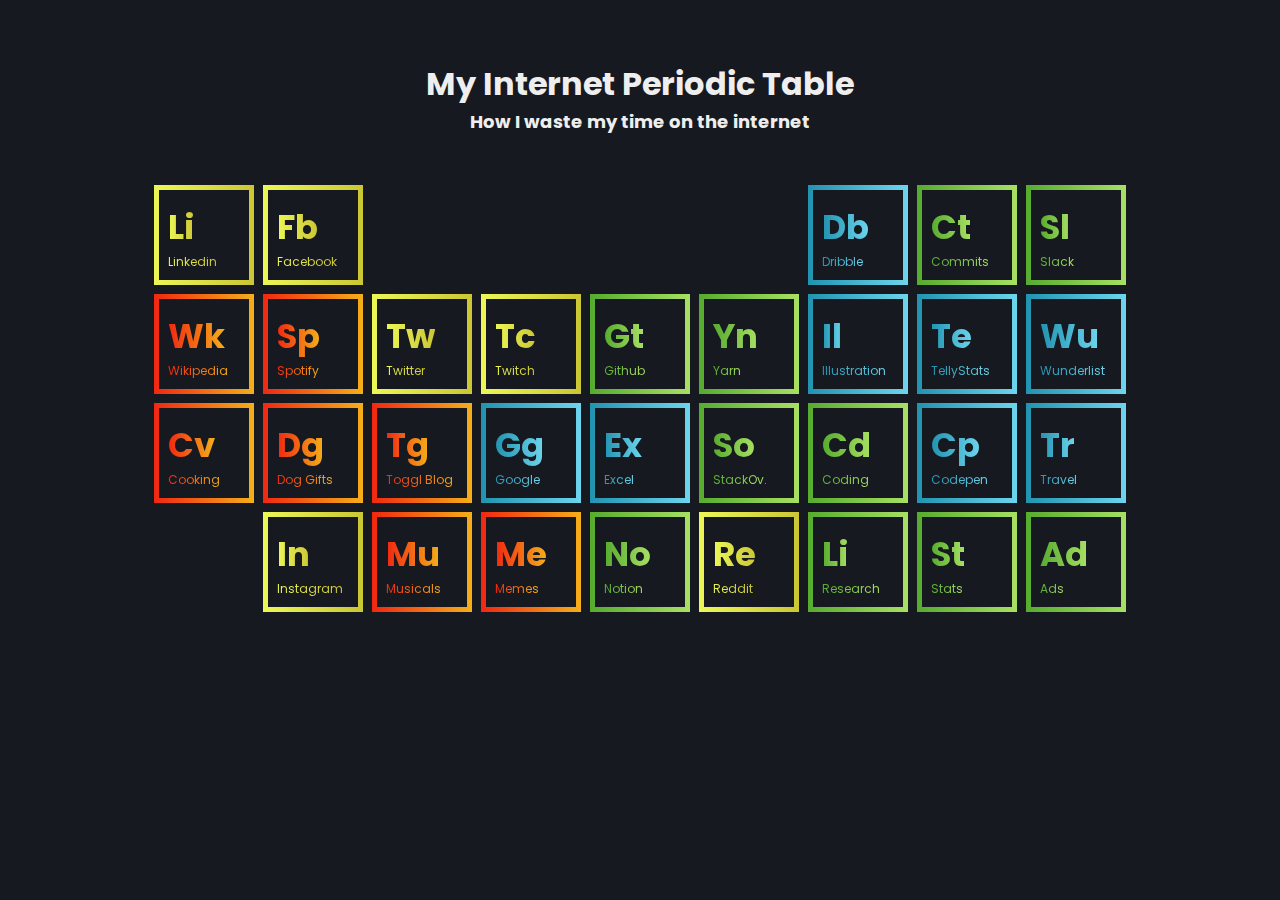
<file: index.html>
<!DOCTYPE html>

<head>
    <link rel="stylesheet" href="./public/css/main.css">
    <link href="https://fonts.googleapis.com/css?family=Poppins&display=swap" rel="stylesheet">
</head>

<html>

    <body class="container">
        <h1>My Internet Periodic Table</h1>
        <h2>How I waste my time on the internet</h2>

        <div class="table__container">

            <div class="table__container-block table__container-block--1">
                <span class="table__container-block-main table__container-block-main--1">Li</span>
                <span class="table__container-block-secondary table__container-block-secondary--1">Linkedin</span>
            </div>

            <div class="table__container-block table__container-block--1">
                <span class="table__container-block-main table__container-block-main--1">Fb</span>
                <span class="table__container-block-secondary table__container-block-secondary--1">Facebook</span>
            </div>

            <div class="table__container-block table__container-block--2">
                <span class="table__container-block-main table__container-block-main--2">Db</span>
                <span class="table__container-block-secondary table__container-block-secondary--2">Dribble</span>
            </div>

            <div class="table__container-block table__container-block--3">
                <span class="table__container-block-main table__container-block-main--3">Ct</span>
                <span class="table__container-block-secondary table__container-block-secondary--3">Commits</span>
            </div>

            <div class="table__container-block table__container-block--3">
                <span class="table__container-block-main table__container-block-main--3">Sl</span>
                <span class="table__container-block-secondary table__container-block-secondary--3">Slack</span>
            </div>

            <div class="table__container-block table__container-block--4">
                <span class="table__container-block-main table__container-block-main--4">Wk</span>
                <span class="table__container-block-secondary table__container-block-secondary--4">Wikipedia</span>
            </div>

            <div class="table__container-block table__container-block--4">
                <span class="table__container-block-main table__container-block-main--4">Sp</span>
                <span class="table__container-block-secondary table__container-block-secondary--4">Spotify</span>
            </div>

            <div class="table__container-block table__container-block--1">
                <span class="table__container-block-main table__container-block-main--1">Tw</span>
                <span class="table__container-block-secondary table__container-block-secondary--1">Twitter</span>
            </div>

            <div class="table__container-block table__container-block--1">
                <span class="table__container-block-main table__container-block-main--1">Tc</span>
                <span class="table__container-block-secondary table__container-block-secondary--1">Twitch</span>
            </div>

            <div class="table__container-block table__container-block--3">
                <span class="table__container-block-main table__container-block-main--3">Gt</span>
                <span class="table__container-block-secondary table__container-block-secondary--3">Github</span>
            </div>

            <div class="table__container-block table__container-block--3">
                <span class="table__container-block-main table__container-block-main--3">Yn</span>
                <span class="table__container-block-secondary table__container-block-secondary--3">Yarn</span>
            </div>

            <div class="table__container-block table__container-block--2">
                <span class="table__container-block-main table__container-block-main--2">Il</span>
                <span class="table__container-block-secondary table__container-block-secondary--2">Illustration</span>
            </div>

            <div class="table__container-block table__container-block--2">
                <span class="table__container-block-main table__container-block-main--2">Te</span>
                <span class="table__container-block-secondary table__container-block-secondary--2">TellyStats</span>
            </div>

            <div class="table__container-block table__container-block--2">
                <span class="table__container-block-main table__container-block-main--2">Wu</span>
                <span class="table__container-block-secondary table__container-block-secondary--2">Wunderlist</span>
            </div>

            <div class="table__container-block table__container-block--4">
                <span class="table__container-block-main table__container-block-main--4">Cv</span>
                <span class="table__container-block-secondary table__container-block-secondary--4">Cooking</span>
            </div>

            <div class="table__container-block table__container-block--4">
                <span class="table__container-block-main table__container-block-main--4">Dg</span>
                <span class="table__container-block-secondary table__container-block-secondary--4">Dog Gifts</span>
            </div>

            <div class="table__container-block table__container-block--4">
                <span class="table__container-block-main table__container-block-main--4">Tg</span>
                <span class="table__container-block-secondary table__container-block-secondary--4">Toggl Blog</span>
            </div>

            <div class="table__container-block table__container-block--2">
                <span class="table__container-block-main table__container-block-main--2">Gg</span>
                <span class="table__container-block-secondary table__container-block-secondary--2">Google</span>
            </div>

            <div class="table__container-block table__container-block--2">
                <span class="table__container-block-main table__container-block-main--2">Ex</span>
                <span class="table__container-block-secondary table__container-block-secondary--2">Excel</span>
            </div>

            <div class="table__container-block table__container-block--3">
                <span class="table__container-block-main table__container-block-main--3">So</span>
                <span class="table__container-block-secondary table__container-block-secondary--3">StackOv.</span>
            </div>

            <div class="table__container-block table__container-block--3">
                <span class="table__container-block-main table__container-block-main--3">Cd</span>
                <span class="table__container-block-secondary table__container-block-secondary--3">Coding</span>
            </div>

            <div class="table__container-block table__container-block--2">
                <span class="table__container-block-main table__container-block-main--2">Cp</span>
                <span class="table__container-block-secondary table__container-block-secondary--2">Codepen</span>
            </div>

            <div class="table__container-block table__container-block--2">
                <span class="table__container-block-main table__container-block-main--2">Tr</span>
                <span class="table__container-block-secondary table__container-block-secondary--2">Travel</span>
            </div>

            <div class="table__container-block table__container-block--1">
                <span class="table__container-block-main table__container-block-main--1">In</span>
                <span class="table__container-block-secondary table__container-block-secondary--1">Instagram</span>
            </div>

            <div class="table__container-block table__container-block--4">
                <span class="table__container-block-main table__container-block-main--4">Mu</span>
                <span class="table__container-block-secondary table__container-block-secondary--4">Musicals</span>
            </div>

            <div class="table__container-block table__container-block--4">
                <span class="table__container-block-main table__container-block-main--4">Me</span>
                <span class="table__container-block-secondary table__container-block-secondary--4">Memes</span>
            </div>

            <div class="table__container-block table__container-block--3">
                <span class="table__container-block-main table__container-block-main--3">No</span>
                <span class="table__container-block-secondary table__container-block-secondary--3">Notion</span>
            </div>

            <div class="table__container-block table__container-block--1">
                <span class="table__container-block-main table__container-block-main--1">Re</span>
                <span class="table__container-block-secondary table__container-block-secondary--1">Reddit</span>
            </div>

            <div class="table__container-block table__container-block--3">
                <span class="table__container-block-main table__container-block-main--3">Li</span>
                <span class="table__container-block-secondary table__container-block-secondary--3">Research</span>
            </div>
            
            <div class="table__container-block table__container-block--3">
                <span class="table__container-block-main table__container-block-main--3">St</span>
                <span class="table__container-block-secondary table__container-block-secondary--3">Stats</span>
            </div>

            <div class="table__container-block table__container-block--3">
                <span class="table__container-block-main table__container-block-main--3">Ad</span>
                <span class="table__container-block-secondary table__container-block-secondary--3">Ads</span>
            </div>

            <div class="empty-spacer empty-spacer-1"></div>
            <div class="empty-spacer empty-spacer-2"></div>

        </div>
        
    </body>


</html>
</file>
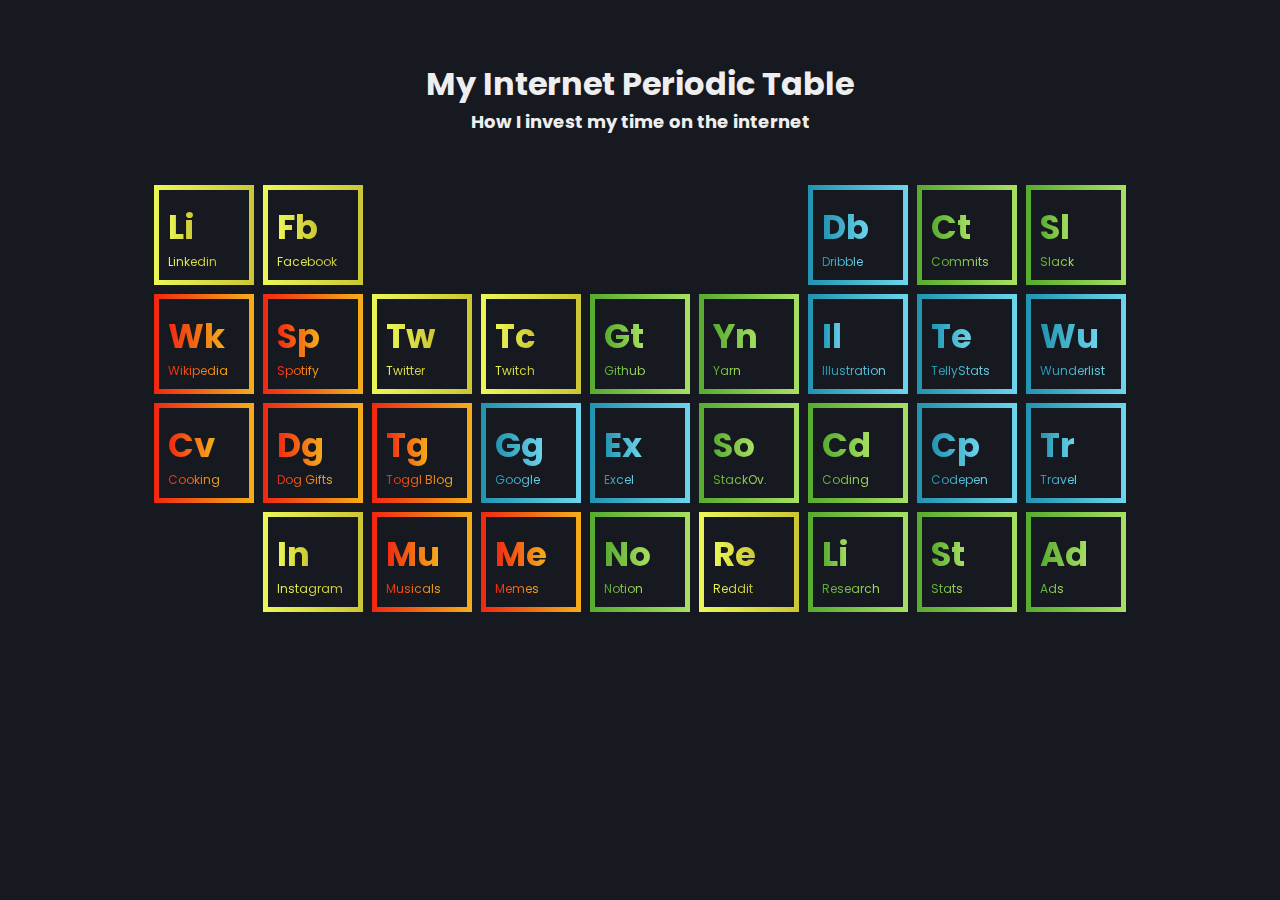
<file: index1.html>
<!DOCTYPE html>

<head>
    <link rel="stylesheet" href="./public/css/main.css">
    <link href="https://fonts.googleapis.com/css?family=Poppins&display=swap" rel="stylesheet">
</head>

<html>

    <body class="container">
        <h1>My Internet Periodic Table</h1>
        <h2>How I invest my time on the internet</h2>

        <div class="table__container">

            <div class="table__container-block table__container-block--1">
                <span class="table__container-block-main table__container-block-main--1">Li</span>
                <span class="table__container-block-secondary table__container-block-secondary--1">Linkedin</span>
            </div>

            <div class="table__container-block table__container-block--1">
                <span class="table__container-block-main table__container-block-main--1">Fb</span>
                <span class="table__container-block-secondary table__container-block-secondary--1">Facebook</span>
            </div>

            <div class="table__container-block table__container-block--2">
                <span class="table__container-block-main table__container-block-main--2">Db</span>
                <span class="table__container-block-secondary table__container-block-secondary--2">Dribble</span>
            </div>

            <div class="table__container-block table__container-block--3">
                <span class="table__container-block-main table__container-block-main--3">Ct</span>
                <span class="table__container-block-secondary table__container-block-secondary--3">Commits</span>
            </div>

            <div class="table__container-block table__container-block--3">
                <span class="table__container-block-main table__container-block-main--3">Sl</span>
                <span class="table__container-block-secondary table__container-block-secondary--3">Slack</span>
            </div>

            <div class="table__container-block table__container-block--4">
                <span class="table__container-block-main table__container-block-main--4">Wk</span>
                <span class="table__container-block-secondary table__container-block-secondary--4">Wikipedia</span>
            </div>

            <div class="table__container-block table__container-block--4">
                <span class="table__container-block-main table__container-block-main--4">Sp</span>
                <span class="table__container-block-secondary table__container-block-secondary--4">Spotify</span>
            </div>

            <div class="table__container-block table__container-block--1">
                <span class="table__container-block-main table__container-block-main--1">Tw</span>
                <span class="table__container-block-secondary table__container-block-secondary--1">Twitter</span>
            </div>

            <div class="table__container-block table__container-block--1">
                <span class="table__container-block-main table__container-block-main--1">Tc</span>
                <span class="table__container-block-secondary table__container-block-secondary--1">Twitch</span>
            </div>

            <div class="table__container-block table__container-block--3">
                <span class="table__container-block-main table__container-block-main--3">Gt</span>
                <span class="table__container-block-secondary table__container-block-secondary--3">Github</span>
            </div>

            <div class="table__container-block table__container-block--3">
                <span class="table__container-block-main table__container-block-main--3">Yn</span>
                <span class="table__container-block-secondary table__container-block-secondary--3">Yarn</span>
            </div>

            <div class="table__container-block table__container-block--2">
                <span class="table__container-block-main table__container-block-main--2">Il</span>
                <span class="table__container-block-secondary table__container-block-secondary--2">Illustration</span>
            </div>

            <div class="table__container-block table__container-block--2">
                <span class="table__container-block-main table__container-block-main--2">Te</span>
                <span class="table__container-block-secondary table__container-block-secondary--2">TellyStats</span>
            </div>

            <div class="table__container-block table__container-block--2">
                <span class="table__container-block-main table__container-block-main--2">Wu</span>
                <span class="table__container-block-secondary table__container-block-secondary--2">Wunderlist</span>
            </div>

            <div class="table__container-block table__container-block--4">
                <span class="table__container-block-main table__container-block-main--4">Cv</span>
                <span class="table__container-block-secondary table__container-block-secondary--4">Cooking</span>
            </div>

            <div class="table__container-block table__container-block--4">
                <span class="table__container-block-main table__container-block-main--4">Dg</span>
                <span class="table__container-block-secondary table__container-block-secondary--4">Dog Gifts</span>
            </div>

            <div class="table__container-block table__container-block--4">
                <span class="table__container-block-main table__container-block-main--4">Tg</span>
                <span class="table__container-block-secondary table__container-block-secondary--4">Toggl Blog</span>
            </div>

            <div class="table__container-block table__container-block--2">
                <span class="table__container-block-main table__container-block-main--2">Gg</span>
                <span class="table__container-block-secondary table__container-block-secondary--2">Google</span>
            </div>

            <div class="table__container-block table__container-block--2">
                <span class="table__container-block-main table__container-block-main--2">Ex</span>
                <span class="table__container-block-secondary table__container-block-secondary--2">Excel</span>
            </div>

            <div class="table__container-block table__container-block--3">
                <span class="table__container-block-main table__container-block-main--3">So</span>
                <span class="table__container-block-secondary table__container-block-secondary--3">StackOv.</span>
            </div>

            <div class="table__container-block table__container-block--3">
                <span class="table__container-block-main table__container-block-main--3">Cd</span>
                <span class="table__container-block-secondary table__container-block-secondary--3">Coding</span>
            </div>

            <div class="table__container-block table__container-block--2">
                <span class="table__container-block-main table__container-block-main--2">Cp</span>
                <span class="table__container-block-secondary table__container-block-secondary--2">Codepen</span>
            </div>

            <div class="table__container-block table__container-block--2">
                <span class="table__container-block-main table__container-block-main--2">Tr</span>
                <span class="table__container-block-secondary table__container-block-secondary--2">Travel</span>
            </div>

            <div class="table__container-block table__container-block--1">
                <span class="table__container-block-main table__container-block-main--1">In</span>
                <span class="table__container-block-secondary table__container-block-secondary--1">Instagram</span>
            </div>

            <div class="table__container-block table__container-block--4">
                <span class="table__container-block-main table__container-block-main--4">Mu</span>
                <span class="table__container-block-secondary table__container-block-secondary--4">Musicals</span>
            </div>

            <div class="table__container-block table__container-block--4">
                <span class="table__container-block-main table__container-block-main--4">Me</span>
                <span class="table__container-block-secondary table__container-block-secondary--4">Memes</span>
            </div>

            <div class="table__container-block table__container-block--3">
                <span class="table__container-block-main table__container-block-main--3">No</span>
                <span class="table__container-block-secondary table__container-block-secondary--3">Notion</span>
            </div>

            <div class="table__container-block table__container-block--1">
                <span class="table__container-block-main table__container-block-main--1">Re</span>
                <span class="table__container-block-secondary table__container-block-secondary--1">Reddit</span>
            </div>

            <div class="table__container-block table__container-block--3">
                <span class="table__container-block-main table__container-block-main--3">Li</span>
                <span class="table__container-block-secondary table__container-block-secondary--3">Research</span>
            </div>
            
            <div class="table__container-block table__container-block--3">
                <span class="table__container-block-main table__container-block-main--3">St</span>
                <span class="table__container-block-secondary table__container-block-secondary--3">Stats</span>
            </div>

            <div class="table__container-block table__container-block--3">
                <span class="table__container-block-main table__container-block-main--3">Ad</span>
                <span class="table__container-block-secondary table__container-block-secondary--3">Ads</span>
            </div>

            <div class="empty-spacer empty-spacer-1"></div>
            <div class="empty-spacer empty-spacer-2"></div>

        </div>
        
    </body>


</html>
</file>
<file: public/css/main.css>
*,
*::after,
*::before {
  margin: 0;
  padding: 0;
  -webkit-box-sizing: border-box;
          box-sizing: border-box;
}

html {
  -webkit-box-sizing: inherit;
          box-sizing: inherit;
  font-size: 62.5%;
}

@media (max-width: 37.5em) {
  html {
    font-size: 56.15%;
  }
}

@media (max-width: 56.25em) {
  html {
    font-size: 50%;
  }
}

@media (min-width: 112.5em) {
  html {
    font-size: 75%;
  }
}

body {
  font-family: 'Poppins', sans-serif;
  font-size: 1.6rem;
  font-weight: 400;
  line-height: 1.5;
}

.container {
  background-color: #16191f;
  display: -webkit-box;
  display: -ms-flexbox;
  display: flex;
  -webkit-box-align: center;
      -ms-flex-align: center;
          align-items: center;
  -webkit-box-pack: center;
      -ms-flex-pack: center;
          justify-content: center;
  -webkit-box-orient: vertical;
  -webkit-box-direction: normal;
      -ms-flex-direction: column;
          flex-direction: column;
}

h1, h2 {
  color: #eee;
}

h1 {
  margin-top: 6rem;
}

h2 {
  font-size: 1.8rem;
}

.table__container {
  display: -ms-grid;
  display: grid;
  gap: .9rem;
  -ms-grid-columns: (10rem)[9];
      grid-template-columns: repeat(9, 10rem);
  -ms-grid-rows: (10rem)[4];
      grid-template-rows: repeat(4, 10rem);
  margin-top: 5rem;
}

.table__container-block {
  display: -webkit-box;
  display: -ms-flexbox;
  display: flex;
  -webkit-box-orient: vertical;
  -webkit-box-direction: normal;
      -ms-flex-direction: column;
          flex-direction: column;
  -webkit-box-pack: end;
      -ms-flex-pack: end;
          justify-content: flex-end;
  -webkit-box-align: start;
      -ms-flex-align: start;
          align-items: flex-start;
  padding: 1.4rem;
  position: relative;
  z-index: 100;
  -webkit-transition: all .3s ease;
  transition: all .3s ease;
}

.table__container-block--1:hover {
  -webkit-transform: scale(1.1);
          transform: scale(1.1);
}

.table__container-block--1:hover::before {
  background-image: -webkit-gradient(linear, left top, right top, from(#ecf756), to(#cbc634));
  background-image: linear-gradient(to right, #ecf756, #cbc634);
  background-color: transparent;
}

.table__container-block--1:hover .table__container-block-main--1 {
  background: #16191f;
  -webkit-text-fill-color: transparent;
  -webkit-background-clip: text;
}

.table__container-block--1:hover .table__container-block-secondary--1 {
  background: #16191f;
  -webkit-text-fill-color: transparent;
  -webkit-background-clip: text;
}

.table__container-block--1::after {
  content: '';
  display: block;
  width: 100%;
  height: 100%;
  background-image: -webkit-gradient(linear, left top, right top, from(#ecf756), to(#cbc634));
  background-image: linear-gradient(to right, #ecf756, #cbc634);
  position: absolute;
  top: 0;
  left: 0;
  z-index: -100;
}

.table__container-block--1::before {
  content: '';
  display: block;
  width: 100%;
  height: 100%;
  position: absolute;
  background-color: #16191f;
  top: 0;
  left: 0;
  z-index: -1;
  -webkit-transform: scale(0.9);
          transform: scale(0.9);
  -webkit-transition: all .3s ease;
  transition: all .3s ease;
}

.table__container-block--2:hover {
  -webkit-transform: scale(1.1);
          transform: scale(1.1);
}

.table__container-block--2:hover::before {
  background-image: -webkit-gradient(linear, left top, right top, from(#2193b0), to(#6dd5ed));
  background-image: linear-gradient(to right, #2193b0, #6dd5ed);
  background-color: transparent;
}

.table__container-block--2:hover .table__container-block-main--2 {
  background: #16191f;
  -webkit-text-fill-color: transparent;
  -webkit-background-clip: text;
}

.table__container-block--2:hover .table__container-block-secondary--2 {
  background: #16191f;
  -webkit-text-fill-color: transparent;
  -webkit-background-clip: text;
}

.table__container-block--2::after {
  content: '';
  display: block;
  width: 100%;
  height: 100%;
  background-image: -webkit-gradient(linear, left top, right top, from(#2193b0), to(#6dd5ed));
  background-image: linear-gradient(to right, #2193b0, #6dd5ed);
  position: absolute;
  top: 0;
  left: 0;
  z-index: -100;
}

.table__container-block--2::before {
  content: '';
  display: block;
  width: 100%;
  height: 100%;
  position: absolute;
  background-color: #16191f;
  top: 0;
  left: 0;
  z-index: -10;
  -webkit-transform: scale(0.9);
          transform: scale(0.9);
}

.table__container-block--3:hover {
  -webkit-transform: scale(1.1);
          transform: scale(1.1);
}

.table__container-block--3:hover::before {
  background-image: -webkit-gradient(linear, left top, right top, from(#56ab2f), to(#a8e063));
  background-image: linear-gradient(to right, #56ab2f, #a8e063);
  background-color: transparent;
}

.table__container-block--3:hover .table__container-block-main--3 {
  background: #16191f;
  -webkit-text-fill-color: transparent;
  -webkit-background-clip: text;
}

.table__container-block--3:hover .table__container-block-secondary--3 {
  background: #16191f;
  -webkit-text-fill-color: transparent;
  -webkit-background-clip: text;
}

.table__container-block--3::after {
  content: '';
  display: block;
  width: 100%;
  height: 100%;
  background-image: -webkit-gradient(linear, left top, right top, from(#56ab2f), to(#a8e063));
  background-image: linear-gradient(to right, #56ab2f, #a8e063);
  position: absolute;
  top: 0;
  left: 0;
  z-index: -100;
}

.table__container-block--3::before {
  content: '';
  display: block;
  width: 100%;
  height: 100%;
  position: absolute;
  background-color: #16191f;
  top: 0;
  left: 0;
  z-index: -10;
  -webkit-transform: scale(0.9);
          transform: scale(0.9);
}

.table__container-block--4:hover {
  -webkit-transform: scale(1.1);
          transform: scale(1.1);
}

.table__container-block--4:hover::before {
  background-image: -webkit-gradient(linear, left top, right top, from(#f12711), to(#f5af19));
  background-image: linear-gradient(to right, #f12711, #f5af19);
  background-color: transparent;
}

.table__container-block--4:hover .table__container-block-main--4 {
  background: #16191f;
  -webkit-text-fill-color: transparent;
  -webkit-background-clip: text;
}

.table__container-block--4:hover .table__container-block-secondary--4 {
  background: #16191f;
  -webkit-text-fill-color: transparent;
  -webkit-background-clip: text;
}

.table__container-block--4::after {
  content: '';
  display: block;
  width: 100%;
  height: 100%;
  background-image: -webkit-gradient(linear, left top, right top, from(#f12711), to(#f5af19));
  background-image: linear-gradient(to right, #f12711, #f5af19);
  position: absolute;
  top: 0;
  left: 0;
  z-index: -100;
}

.table__container-block--4::before {
  content: '';
  display: block;
  width: 100%;
  height: 100%;
  position: absolute;
  background-color: #16191f;
  top: 0;
  left: 0;
  z-index: -10;
  -webkit-transform: scale(0.9);
          transform: scale(0.9);
}

.table__container-block-main {
  font-size: 3.4rem;
  font-weight: bold;
  cursor: default;
}

.table__container-block-main--1 {
  background: -webkit-gradient(linear, left top, right top, from(#ecf756), to(#cbc634));
  background: linear-gradient(to right, #ecf756, #cbc634);
  -webkit-text-fill-color: transparent;
  -webkit-background-clip: text;
}

.table__container-block-main--2 {
  background: -webkit-gradient(linear, left top, right top, from(#2193b0), to(#6dd5ed));
  background: linear-gradient(to right, #2193b0, #6dd5ed);
  -webkit-text-fill-color: transparent;
  -webkit-background-clip: text;
}

.table__container-block-main--3 {
  background: -webkit-gradient(linear, left top, right top, from(#56ab2f), to(#a8e063));
  background: linear-gradient(to right, #56ab2f, #a8e063);
  -webkit-text-fill-color: transparent;
  -webkit-background-clip: text;
}

.table__container-block-main--4 {
  background: -webkit-gradient(linear, left top, right top, from(#f12711), to(#f5af19));
  background: linear-gradient(to right, #f12711, #f5af19);
  -webkit-text-fill-color: transparent;
  -webkit-background-clip: text;
}

.table__container-block-secondary {
  font-size: 1.2rem;
  cursor: default;
}

.table__container-block-secondary--1 {
  background: -webkit-gradient(linear, left top, right top, from(#ecf756), to(#cbc634));
  background: linear-gradient(to right, #ecf756, #cbc634);
  -webkit-text-fill-color: transparent;
  -webkit-background-clip: text;
}

.table__container-block-secondary--2 {
  background: -webkit-gradient(linear, left top, right top, from(#2193b0), to(#6dd5ed));
  background: linear-gradient(to right, #2193b0, #6dd5ed);
  -webkit-text-fill-color: transparent;
  -webkit-background-clip: text;
}

.table__container-block-secondary--3 {
  background: -webkit-gradient(linear, left top, right top, from(#56ab2f), to(#a8e063));
  background: linear-gradient(to right, #56ab2f, #a8e063);
  -webkit-text-fill-color: transparent;
  -webkit-background-clip: text;
}

.table__container-block-secondary--4 {
  background: -webkit-gradient(linear, left top, right top, from(#f12711), to(#f5af19));
  background: linear-gradient(to right, #f12711, #f5af19);
  -webkit-text-fill-color: transparent;
  -webkit-background-clip: text;
}

.empty-spacer-1 {
  -ms-grid-column: 3;
  -ms-grid-column-span: 4;
  grid-column: 3 / span 4;
  -ms-grid-row: 1;
  grid-row: 1;
}

.empty-spacer-2 {
  -ms-grid-column: 1;
  -ms-grid-column-span: 1;
  grid-column: 1 / 2;
  -ms-grid-row: 4;
  grid-row: 4;
}
/*# sourceMappingURL=main.css.map */
</file>
